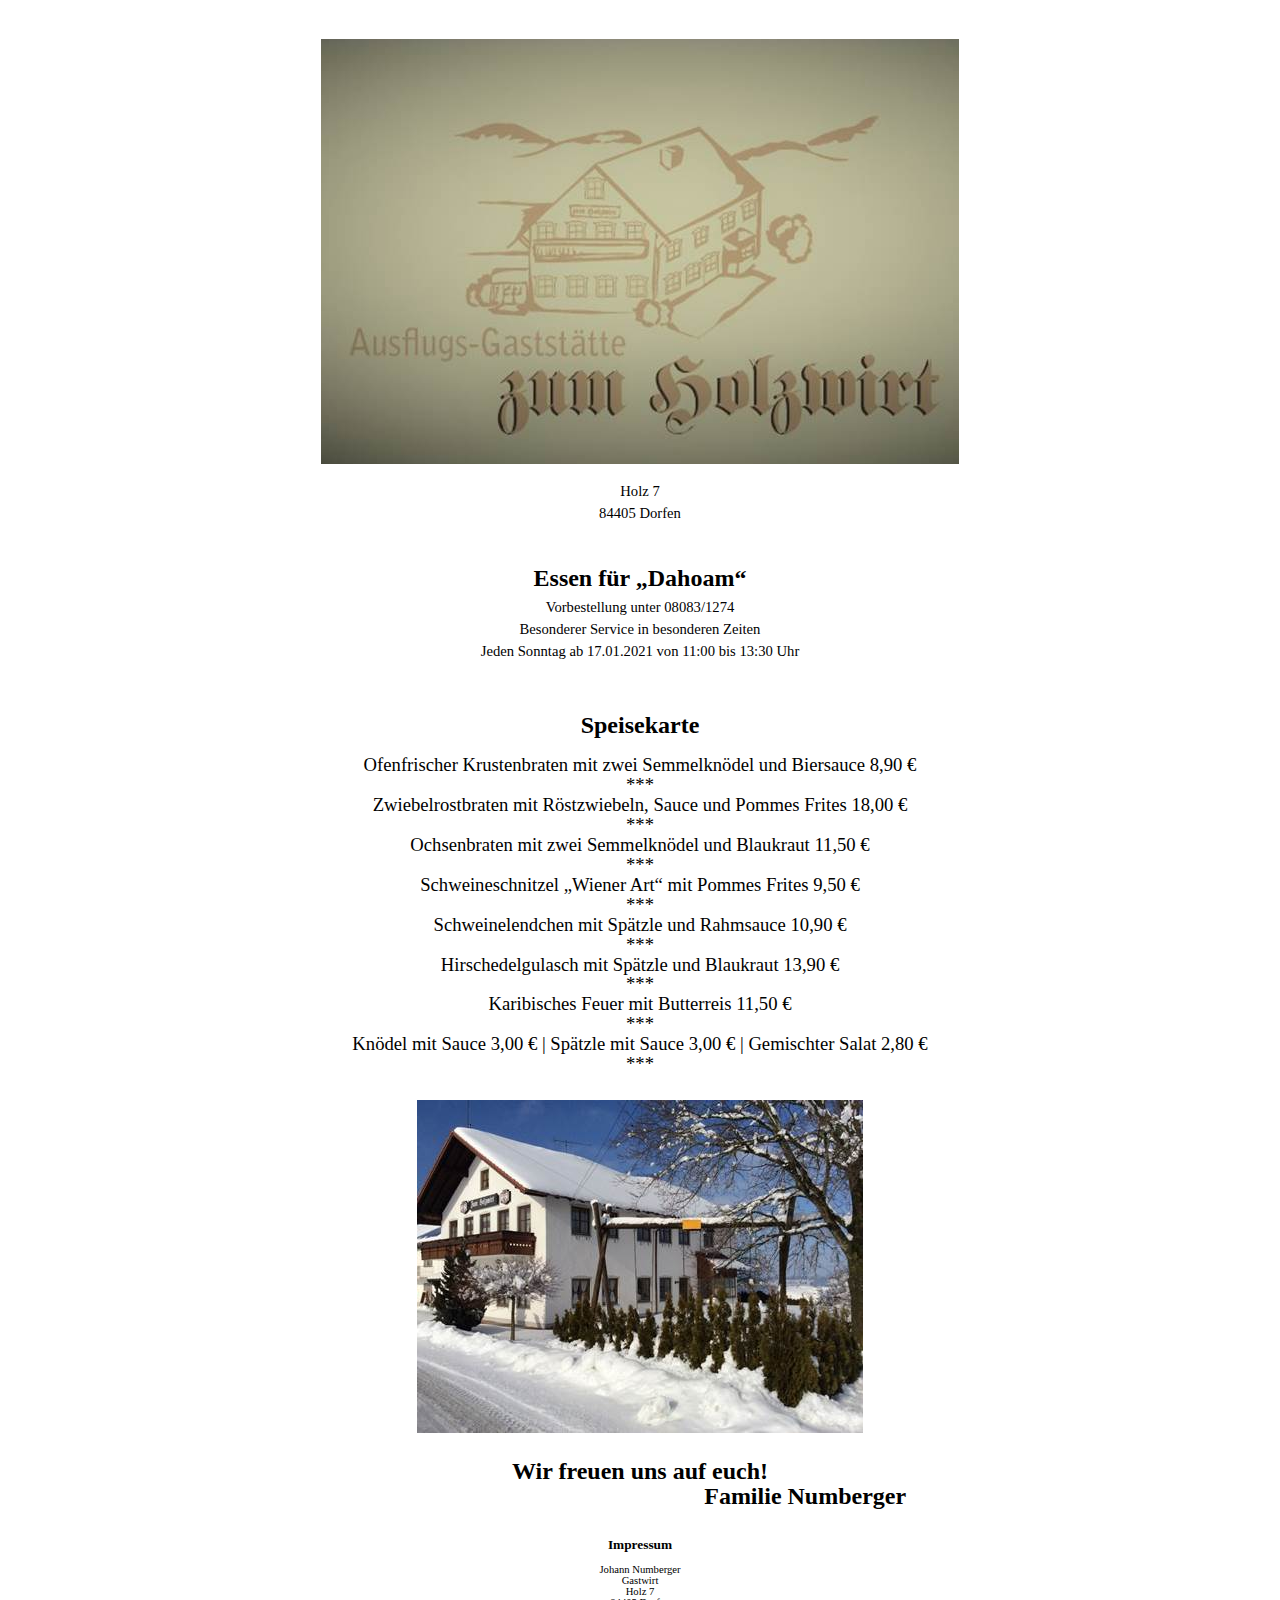
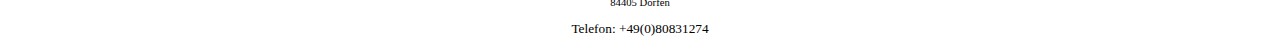
<file: index.htm>
﻿<html>

<head>
<meta http-equiv=Content-Type content="text/html; charset=windows-1252">
<meta name=Generator content="Microsoft Word 14 (filtered)">
<style>
<!--
 /* Font Definitions */
 @font-face
	{font-family:"Arial Unicode MS";
	panose-1:2 11 6 4 2 2 2 2 2 4;}
@font-face
	{font-family:Calibri;
	panose-1:2 15 5 2 2 2 4 3 2 4;}
@font-face
	{font-family:Tahoma;
	panose-1:2 11 6 4 3 5 4 4 2 4;}
@font-face
	{font-family:"Bradley Hand ITC";
	panose-1:3 7 4 2 5 3 2 3 2 3;}
@font-face
	{font-family:"Calibri Light";
	panose-1:2 15 3 2 2 2 4 3 2 4;}
@font-face
	{font-family:"\@Arial Unicode MS";
	panose-1:2 11 6 4 2 2 2 2 2 4;}
 /* Style Definitions */
 p.MsoNormal, li.MsoNormal, div.MsoNormal
	{margin-top:0cm;
	margin-right:0cm;
	margin-bottom:8.0pt;
	margin-left:0cm;
	line-height:107%;
	font-size:11.0pt;
	font-family:"Calibri","sans-serif";}
p.MsoHeader, li.MsoHeader, div.MsoHeader
	{mso-style-link:"Kopfzeile Zchn";
	margin:0cm;
	margin-bottom:.0001pt;
	font-size:11.0pt;
	font-family:"Calibri","sans-serif";}
p.MsoFooter, li.MsoFooter, div.MsoFooter
	{mso-style-link:"Fußzeile Zchn";
	margin:0cm;
	margin-bottom:.0001pt;
	font-size:11.0pt;
	font-family:"Calibri","sans-serif";}
p.MsoAcetate, li.MsoAcetate, div.MsoAcetate
	{mso-style-link:"Sprechblasentext Zchn";
	margin:0cm;
	margin-bottom:.0001pt;
	font-size:8.0pt;
	font-family:"Tahoma","sans-serif";}
p.MsoListParagraph, li.MsoListParagraph, div.MsoListParagraph
	{margin-top:0cm;
	margin-right:0cm;
	margin-bottom:8.0pt;
	margin-left:36.0pt;
	line-height:107%;
	font-size:11.0pt;
	font-family:"Calibri","sans-serif";}
p.MsoListParagraphCxSpFirst, li.MsoListParagraphCxSpFirst, div.MsoListParagraphCxSpFirst
	{margin-top:0cm;
	margin-right:0cm;
	margin-bottom:0cm;
	margin-left:36.0pt;
	margin-bottom:.0001pt;
	line-height:107%;
	font-size:11.0pt;
	font-family:"Calibri","sans-serif";}
p.MsoListParagraphCxSpMiddle, li.MsoListParagraphCxSpMiddle, div.MsoListParagraphCxSpMiddle
	{margin-top:0cm;
	margin-right:0cm;
	margin-bottom:0cm;
	margin-left:36.0pt;
	margin-bottom:.0001pt;
	line-height:107%;
	font-size:11.0pt;
	font-family:"Calibri","sans-serif";}
p.MsoListParagraphCxSpLast, li.MsoListParagraphCxSpLast, div.MsoListParagraphCxSpLast
	{margin-top:0cm;
	margin-right:0cm;
	margin-bottom:8.0pt;
	margin-left:36.0pt;
	line-height:107%;
	font-size:11.0pt;
	font-family:"Calibri","sans-serif";}
span.SprechblasentextZchn
	{mso-style-name:"Sprechblasentext Zchn";
	mso-style-link:Sprechblasentext;
	font-family:"Tahoma","sans-serif";}
span.KopfzeileZchn
	{mso-style-name:"Kopfzeile Zchn";
	mso-style-link:Kopfzeile;}
span.FuzeileZchn
	{mso-style-name:"Fußzeile Zchn";
	mso-style-link:Fußzeile;}
.MsoChpDefault
	{font-family:"Calibri","sans-serif";}
.MsoPapDefault
	{margin-bottom:8.0pt;
	line-height:107%;}
 /* Page Definitions */
 @page WordSection1
	{size:595.3pt 841.9pt;
	margin:14.2pt 14.2pt 42.55pt 14.2pt;}
div.WordSection1
	{page:WordSection1;}
 /* List Definitions */
 ol
	{margin-bottom:0cm;}
ul
	{margin-bottom:0cm;}
-->
</style>

</head>

<body lang=DE>

<div class=WordSection1>

<p class=MsoNormal align=center style='margin-bottom:0cm;margin-bottom:.0001pt;
text-align:center'><a name="_Hlk58310483"></a><span style='font-family:"Arial Unicode MS","sans-serif"'>&nbsp;</span></p>

<p class=MsoNormal style='margin-bottom:0cm;margin-bottom:.0001pt'>&nbsp;</p>

<p class=MsoNormal align=center style='margin-bottom:0cm;margin-bottom:.0001pt;
text-align:center'><img width=638 height=425 id="Grafik 1"
src="img/image001.jpg"></p>

<p class=MsoNormal align=center style='margin-bottom:0cm;margin-bottom:.0001pt;
text-align:center'><span style='font-family:"Arial Unicode MS","sans-serif"'>&nbsp;</span></p>

<p class=MsoNormal align=center style='margin-bottom:0cm;margin-bottom:.0001pt;
text-align:center;line-height:150%'><span style='font-family:"Arial Unicode MS","sans-serif"'>Holz
7</span></p>

<p class=MsoNormal align=center style='margin-bottom:0cm;margin-bottom:.0001pt;
text-align:center;line-height:150%'><span style='font-family:"Arial Unicode MS","sans-serif"'>84405
Dorfen</span></p>

<p class=MsoNormal align=center style='margin-bottom:0cm;margin-bottom:.0001pt;
text-align:center;line-height:150%'><span style='font-size:18.0pt;line-height:
150%;font-family:"Arial Unicode MS","sans-serif"'>&nbsp;</span></p>

<p class=MsoNormal align=center style='margin-bottom:0cm;margin-bottom:.0001pt;
text-align:center;line-height:150%'><b><span style='font-size:18.0pt;
line-height:150%;font-family:"Arial Unicode MS","sans-serif"'>Essen für
„Dahoam“</span></b></p>

<p class=MsoNormal align=center style='margin-bottom:0cm;margin-bottom:.0001pt;
text-align:center;line-height:150%'><span style='font-family:"Arial Unicode MS","sans-serif"'>Vorbestellung
unter 08083/1274</br>
Besonderer Service in besonderen Zeiten</br>
Jeden Sonntag ab 17.01.2021 von 11:00 bis 13:30 Uhr</br>

</p>

<p class=MsoNormal style='margin-bottom:0cm;margin-bottom:.0001pt'><b><span
style='font-size:18.0pt;line-height:107%;font-family:"Arial Unicode MS","sans-serif"'>&nbsp;</span></b></p>


<p class=MsoNormal style='margin-bottom:0cm;margin-bottom:.0001pt'><b><span
style='font-size:18.0pt;line-height:107%;font-family:"Arial Unicode MS","sans-serif"'>&nbsp;</span></b></p>

<p class=MsoNormal align=center style='margin-bottom:0cm;margin-bottom:.0001pt;
text-align:center'><b><span style='font-size:18.0pt;line-height:107%;
font-family:"Arial Unicode MS","sans-serif"'>Speisekarte</span></b></p>

<p class=MsoNormal align=center style='margin-bottom:0cm;margin-bottom:.0001pt;
text-align:center'><b>&nbsp;</b></p>

<p class=MsoNormal align=center style='margin-bottom:0cm;margin-bottom:.0001pt;
text-align:center'><a name="_Hlk57446189"><span style='font-size:14.0pt;
line-height:107%;font-family:"Bradley Hand ITC"'>
Ofenfrischer Krustenbraten mit zwei Semmelknödel und Biersauce 8,90 €</br>
***</br>
Zwiebelrostbraten mit Röstzwiebeln, Sauce und Pommes Frites 18,00 €</br>
***</br>
Ochsenbraten mit zwei Semmelknödel und Blaukraut 11,50 €</br>
***</br>
Schweineschnitzel „Wiener Art“ mit Pommes Frites 9,50 €</br>
***</br>
Schweinelendchen mit Spätzle und Rahmsauce 10,90 €</br>
***</br>
Hirschedelgulasch mit Spätzle und Blaukraut 13,90 €</br>
***</br>
Karibisches Feuer mit Butterreis 11,50 €</br>
***</br>
Knödel mit Sauce 3,00 € | Spätzle mit Sauce 3,00 € | Gemischter Salat 2,80 €</br>
***</br>
</p>





                           






<p class=MsoNormal align=center style='margin-bottom:0cm;margin-bottom:.0001pt;
text-align:center'><span style='font-size:18.0pt;line-height:107%;font-family:
"Bradley Hand ITC"'>&nbsp;</span></p>

<p class=MsoNormal align=center style='margin-bottom:0cm;margin-bottom:.0001pt;
text-align:center'><img width=446 height=333 id="Grafik 2"
src="img/image002.jpg"></p>

<p class=MsoNormal align=center style='margin-bottom:0cm;margin-bottom:.0001pt;
text-align:center'><b><span style='font-size:18.0pt;line-height:107%;
font-family:"Bradley Hand ITC"'>&nbsp;</span></b></p>

<p class=MsoNormal align=center style='margin-bottom:0cm;margin-bottom:.0001pt;
text-align:center'><b><span style='font-size:18.0pt;line-height:107%;
font-family:"Arial Unicode MS","sans-serif"'>Wir freuen uns auf euch!</span></b></p>

<p class=MsoNormal align=center style='margin-top:0cm;margin-right:0cm;
margin-bottom:0cm;margin-left:212.4pt;margin-bottom:.0001pt;text-align:center;
text-indent:35.4pt'><b><span style='font-size:18.0pt;line-height:107%;
font-family:"Arial Unicode MS","sans-serif"'>Familie Numberger<br/span></b></p>

<p class=MsoNormal align=center style='margin-bottom:0cm;margin-bottom:.0001pt;
text-align:center'><b>&nbsp;</b></p>


<h2 align=center style='font-size:10.0pt' >Impressum</h2>
<p align=center style='font-size:8.0pt'>Johann Numberger<br />
Gastwirt<br />Holz 7<br />84405 Dorfen</p>
<p align=center style='font-size:10.0pt' >Telefon: +49(0)80831274<br />
</p>


</div>

</body>

</html>
</file>
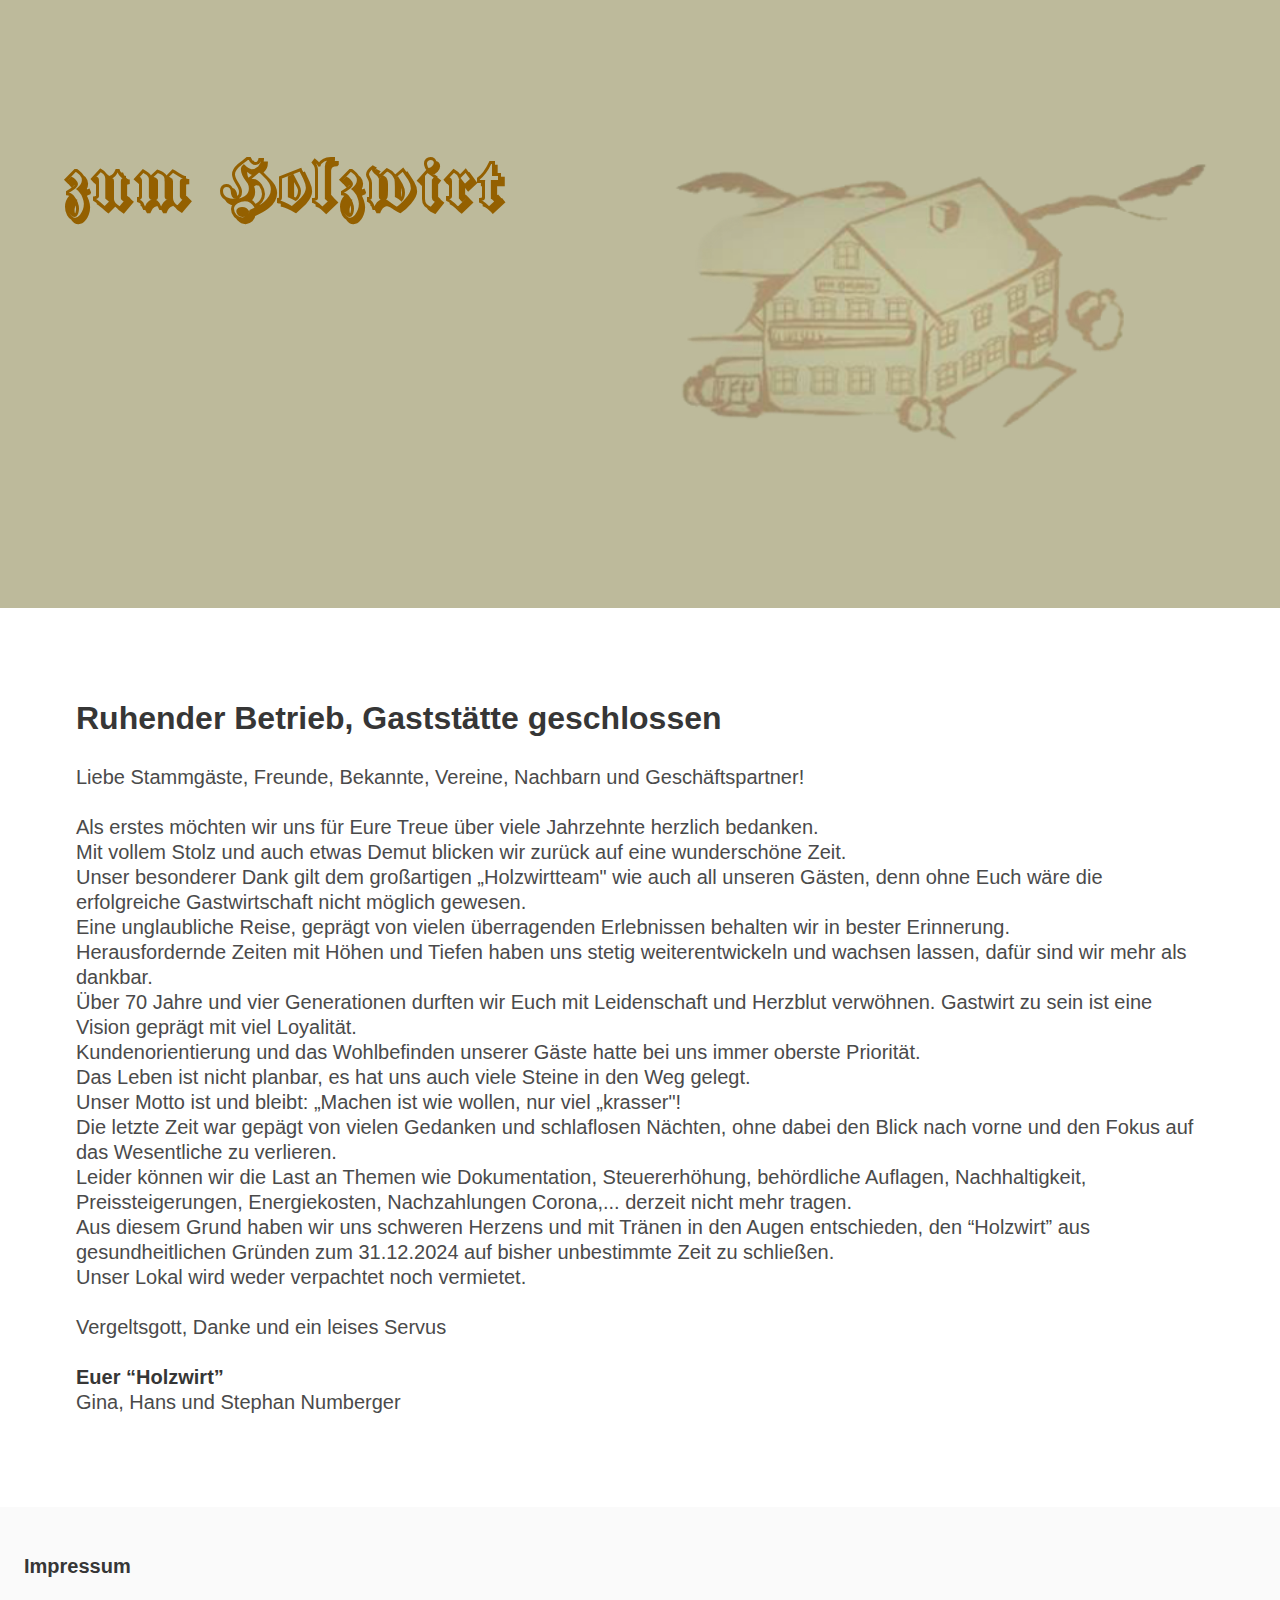
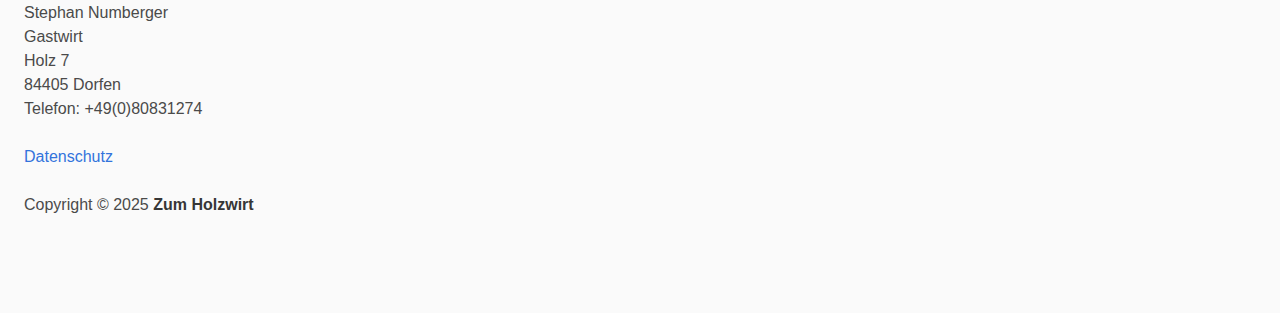
<file: index.html>
<!DOCTYPE html>
<html>
  <head>
    <meta charset="utf-8" />
    <meta content="width=device-width, initial-scale=1" name="viewport" />
    <title>zum Holzwirt</title>
    <link href="css/bulma.min.css" rel="stylesheet" />
    <link href="css/lightgallery.min.css" rel="stylesheet" />
    <link href="css/application.css" rel="stylesheet" />
    <script src="js/lightgallery.min.js"></script>
  </head>
  <body>
    <div id="wrapper">
      <section class="hero is-medium" id="title">
        <div class="hero-body">
          <div class="container">
            <div class="columns">
              <div class="column">
                <h1 class="title">
                  zum Holzwirt
                </h1>
              </div>
              <div class="column">
                <figure class="image">
                  <img src="img/logo.png" />
                </figure>
              </div>
            </div>
          </div>
        </div>
      </section>
      <section>
        <div class="container p-3">
          <h3 class="title">
            Ruhender Betrieb, Gaststätte geschlossen
          </h3>
          <h5 class="subtitle">
            <br />
            <p>
              Liebe Stammgäste, Freunde, Bekannte, Vereine, Nachbarn und Geschäftspartner!
            </p>
            <br />
            <p>
              Als erstes möchten wir uns für Eure Treue über viele Jahrzehnte herzlich bedanken.
            </p>
            <p>
              Mit vollem Stolz und auch etwas Demut blicken wir zurück auf eine wunderschöne Zeit.
            </p>
            <p>
              Unser besonderer Dank gilt dem großartigen „Holzwirtteam" wie auch all unseren Gästen, denn ohne Euch wäre die erfolgreiche Gastwirtschaft nicht möglich gewesen. 
            </p>
            <p>
              Eine unglaubliche Reise, geprägt von vielen überragenden Erlebnissen behalten wir in bester Erinnerung.
            </p>
            <p>
              Herausfordernde Zeiten mit Höhen und Tiefen haben uns stetig weiterentwickeln und wachsen lassen, dafür sind wir mehr als dankbar.
            </p>
            <p>
              Über 70 Jahre und vier Generationen durften wir Euch mit Leidenschaft und Herzblut verwöhnen. Gastwirt zu sein ist eine Vision geprägt mit viel Loyalität.
            </p>
            <p>
              Kundenorientierung und das Wohlbefinden unserer Gäste hatte bei uns immer oberste Priorität.
            </p>
            <p>
              Das Leben ist nicht planbar, es hat uns auch viele Steine in den Weg gelegt.
            </p>
            <p>
              Unser Motto ist und bleibt: „Machen ist wie wollen, nur viel „krasser"! 
            </p>
            <p>
              Die letzte Zeit war gepägt von vielen Gedanken und schlaflosen Nächten, ohne dabei den Blick nach vorne und den Fokus auf das Wesentliche zu verlieren.
            </p>
            <p>
              Leider können wir die Last an Themen wie Dokumentation, Steuererhöhung, behördliche Auflagen, Nachhaltigkeit, Preissteigerungen, Energiekosten, Nachzahlungen Corona,... derzeit nicht mehr tragen.
            </p>
            <p>
              Aus diesem Grund haben wir uns schweren Herzens und mit Tränen in den Augen entschieden, den <q>Holzwirt</q> aus gesundheitlichen Gründen zum 31.12.2024 auf bisher unbestimmte Zeit zu schließen.
            </p>
            <p>
              Unser Lokal wird weder verpachtet noch vermietet.
            </p>
            <br />
            <p>
              Vergeltsgott, Danke und ein leises Servus
            </p>
            <br /><strong>Euer <q>Holzwirt</q></strong>
            <p>
              Gina, Hans und Stephan Numberger
            </p>
          </h5>
        </div>
      </section>
      <footer class="footer">
        <h5 class="title is-5">
          Impressum
        </h5>
        <div class="columns">
          <div class="column is-one-quarter">
            <p>
              Stephan Numberger
            </p>
            <p>
              Gastwirt
            </p>
            <p>
              Holz 7
            </p>
            <p>
              84405 Dorfen
            </p>
            <p>
              Telefon: +49(0)80831274
            </p>
          </div>
        </div>
        <div class="block">
          <p>
            <a href="privacy.html">Datenschutz</a>
          </p>
        </div>
        <div class="block">
          <p>
            Copyright &copy; 2025 <strong>Zum Holzwirt</strong>
          </p>
        </div>
      </footer>
    </div>
  </body>
</html>
</file>
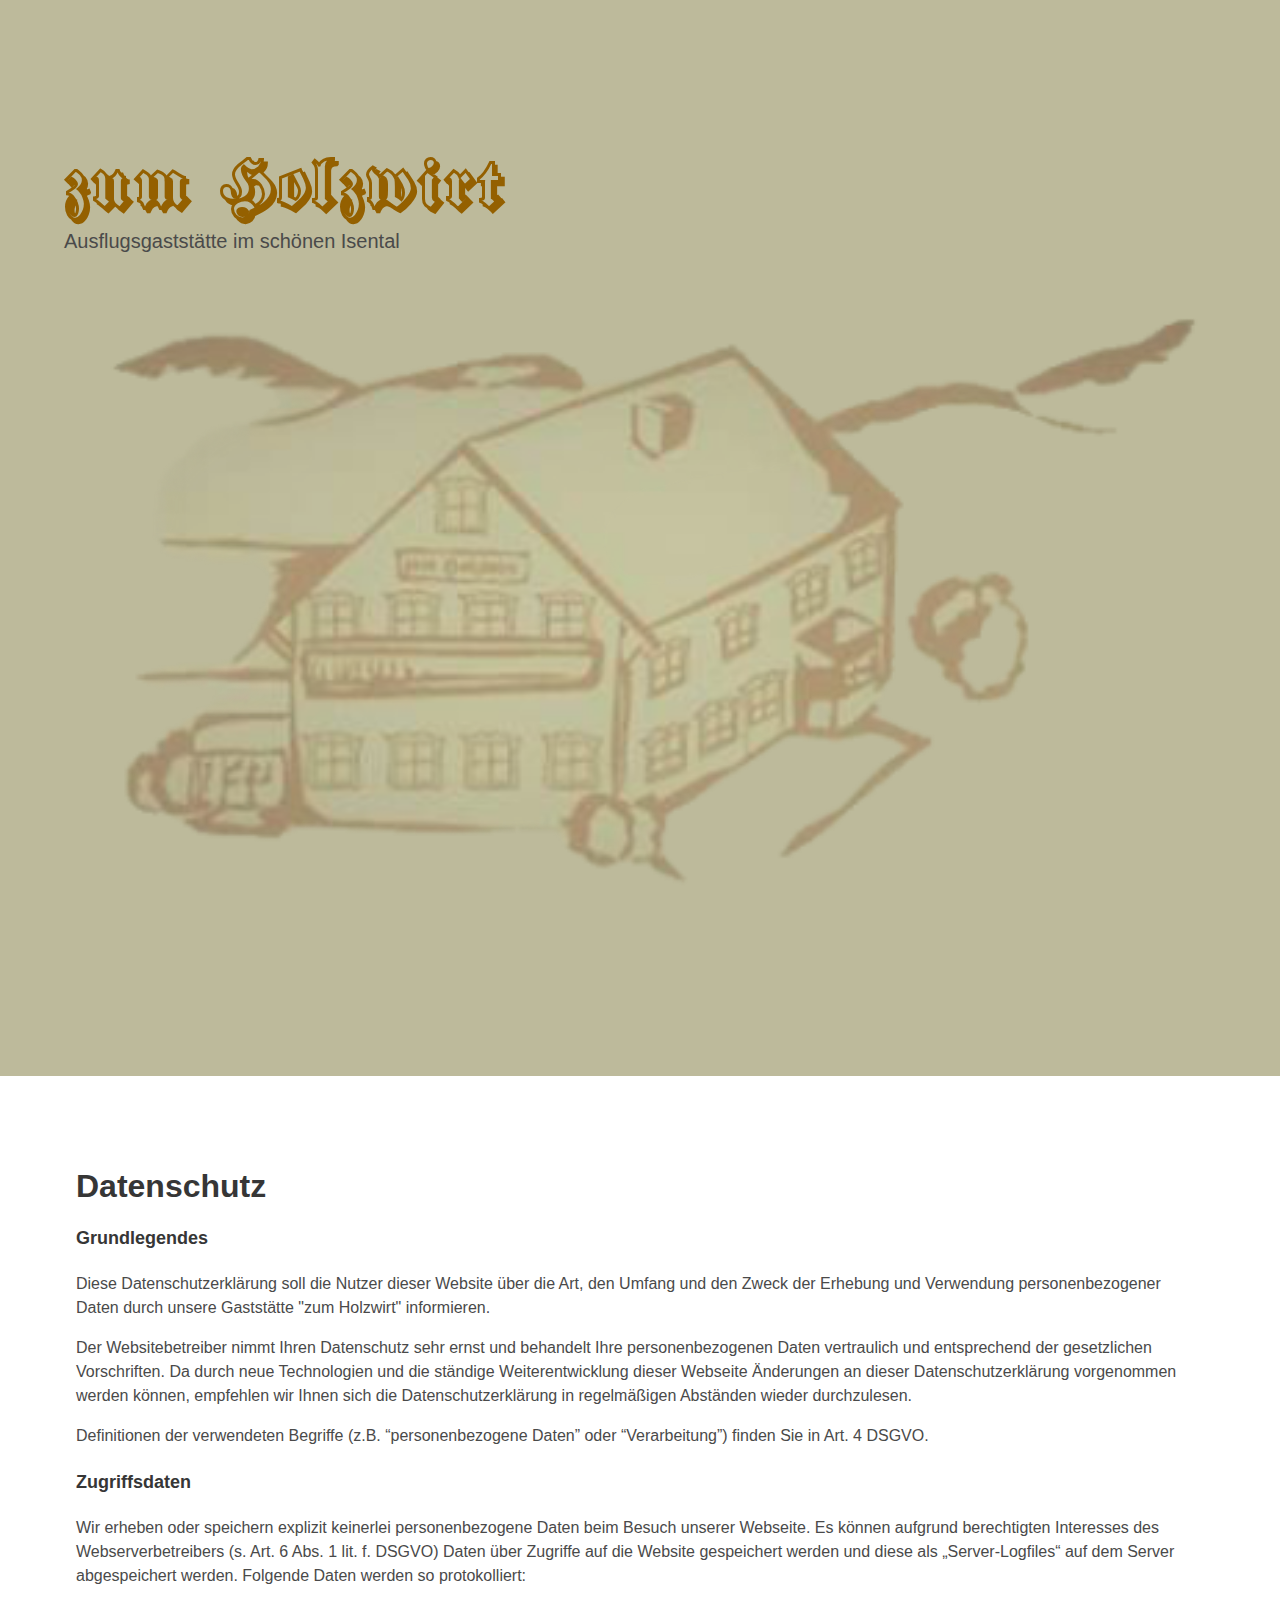
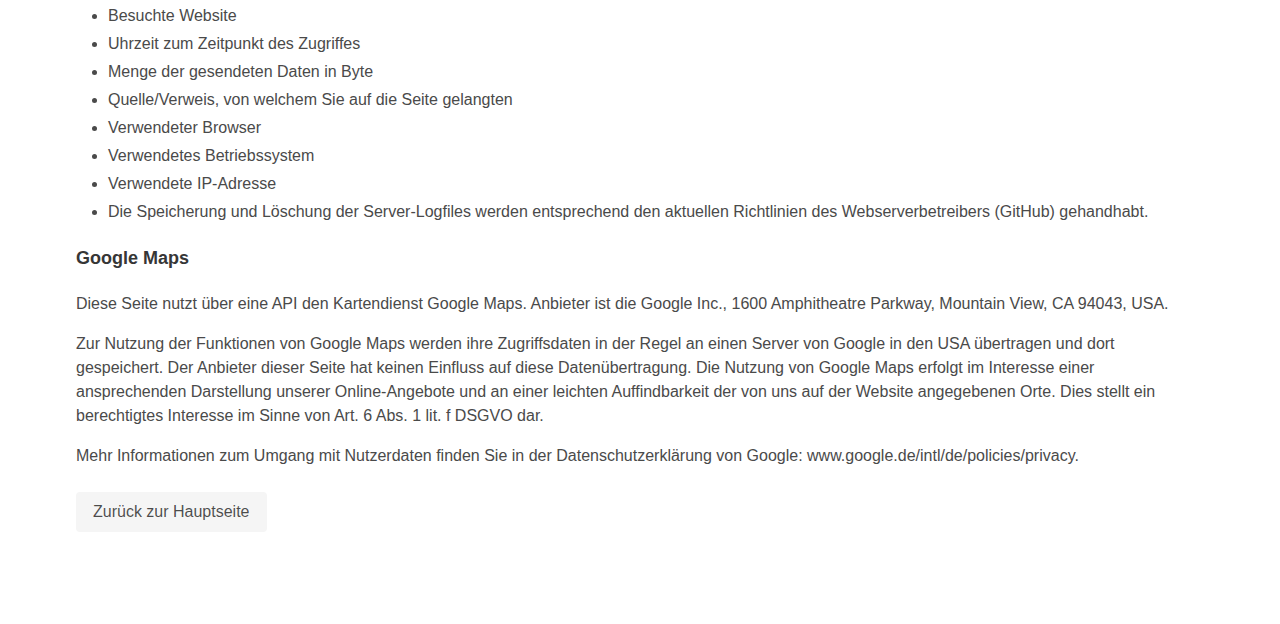
<file: privacy.html>
<!DOCTYPE html>
<html>
  <head>
    <meta charset="utf-8" />
    <meta content="width=device-width, initial-scale=1" name="viewport" />
    <title>zum Holzwirt</title>
    <link href="css/bulma.min.css" rel="stylesheet" />
    <link href="css/application.css" rel="stylesheet" />
  </head>
  <body>
    <div id="wrapper">
      <section class="hero is-medium" id="title">
        <div class="hero-body">
          <div class="container">
            <div class="columns">
              <div class="column">
                <h1 class="title">
                  zum Holzwirt
                </h1>
                <h2 class="subtitle">
                  Ausflugsgaststätte im schönen Isental
                </h2>
                <figure class="image">
                  <img src="img/logo.png" />
                </figure>
              </div>
            </div>
          </div>
        </div>
      </section>
      <section>
        <div class="container p-3">
          <h3 class="title">
            Datenschutz
          </h3>
          <div class="block content">
            <h5 class="subtitle">
              Grundlegendes
            </h5>
            <p>
              Diese Datenschutzerklärung soll die Nutzer dieser Website über die Art, den Umfang und den Zweck der Erhebung und Verwendung personenbezogener Daten durch unsere Gaststätte "zum Holzwirt" informieren.
            </p>
            <p>
              Der Websitebetreiber nimmt Ihren Datenschutz sehr ernst und behandelt Ihre personenbezogenen Daten vertraulich und entsprechend der gesetzlichen Vorschriften. Da durch neue Technologien und die ständige Weiterentwicklung dieser Webseite Änderungen an dieser Datenschutzerklärung vorgenommen werden können, empfehlen wir Ihnen sich die Datenschutzerklärung in regelmäßigen Abständen wieder durchzulesen.
            </p>
            <p>
              Definitionen der verwendeten Begriffe (z.B. “personenbezogene Daten” oder “Verarbeitung”) finden Sie in Art. 4 DSGVO.
            </p>
          </div>
          <div class="block content">
            <h5 class="subtitle">
              Zugriffsdaten
            </h5>
            <p>
              Wir erheben oder speichern explizit keinerlei personenbezogene Daten beim Besuch unserer Webseite. Es können aufgrund berechtigten Interesses des Webserverbetreibers (s. Art. 6 Abs. 1 lit. f. DSGVO) Daten über Zugriffe auf die Website gespeichert werden und diese als „Server-Logfiles“ auf dem Server abgespeichert werden. Folgende Daten werden so protokolliert:
            </p>
            <ul>
              <li>
                Besuchte Website
              </li>
              <li>
                Uhrzeit zum Zeitpunkt des Zugriffes
              </li>
              <li>
                Menge der gesendeten Daten in Byte
              </li>
              <li>
                Quelle/Verweis, von welchem Sie auf die Seite gelangten
              </li>
              <li>
                Verwendeter Browser
              </li>
              <li>
                Verwendetes Betriebssystem
              </li>
              <li>
                Verwendete IP-Adresse
              </li>
              <li>
                Die Speicherung und Löschung der Server-Logfiles werden entsprechend den aktuellen Richtlinien des Webserverbetreibers (GitHub) gehandhabt.
              </li>
            </ul>
          </div>
          <div class="block content">
            <h5 class="subtitle">
              Google Maps
            </h5>
            <p>
              Diese Seite nutzt über eine API den Kartendienst Google Maps. Anbieter ist die Google Inc., 1600 Amphitheatre Parkway, Mountain View, CA 94043, USA.
            </p>
            <p>
              Zur Nutzung der Funktionen von Google Maps werden ihre Zugriffsdaten in der Regel an einen Server von Google in den USA übertragen und dort gespeichert. Der Anbieter dieser Seite hat keinen Einfluss auf diese Datenübertragung. Die Nutzung von Google Maps erfolgt im Interesse einer ansprechenden Darstellung unserer Online-Angebote und an einer leichten Auffindbarkeit der von uns auf der Website angegebenen Orte. Dies stellt ein berechtigtes Interesse im Sinne von Art. 6 Abs. 1 lit. f DSGVO dar.
            </p>
            <p>
              Mehr Informationen zum Umgang mit Nutzerdaten finden Sie in der Datenschutzerklärung von Google: www.google.de/intl/de/policies/privacy.
            </p>
          </div>
          <a class="button is-light" href="index.html">Zurück zur Hauptseite</a>
        </div>
      </section>
    </div>
  </body>
</html>
</file>
<file: css/application.css>
/*
 * Scheme 1: #5B4F3A #AEAA8A #716F5A #635A3D #47422F
 * Scheme 2: #A3A183 #6D6E59 #625A3D #45402C #5B523E
 * Scheme 3: #AAA688 #676653 #5B523E #48402E #615A3C
 * Scheme 4: #625B3C #AFAC8D #656451 #5C533D #433C29
 *
 */

body {
  display: flex;
  min-height: 100vh;
  flex-direction: column;
}

section {
  margin-bottom: 5em;
}

@font-face { 
  font-family: 'altbayrisch';
  src: url('../fonts/fraktur_shadowed.ttf');
}

#wrapper {
  flex: 1;
}

#title {
  background-color: #BDBA9B;
}

#title h1 {
  font-family: 'altbayrisch';
  font-size: 4.5rem;
  color: #946000;
}

.menuitem .columns {
  display: flex;
  margin-bottom: 0.2rem;
}

.menuitem .name {
  flex: none;
  padding-bottom: 0;
  max-width: calc(100vw - 120px);
}

/* Jedes menuitem nur eine Zeile 
.menuitem .name h3 {
  text-overflow: ellipsis;
  overflow: hidden;
  white-space: nowrap;
  padding-bottom: 2px;
}
*/
.menuitem .dashes {
  margin-bottom: 0.1rem;
  border-bottom: 1px dashed #636166;
  align-self: flex-end;
}

.menuitem .price {
  flex:none;
  margin-bottom: 0.1rem;
  padding-bottom: 0;
  align-self: flex-end;
}

.menuitem h3 {
  font-size: 1.5rem;
  font-weight: 600;
  line-height: 1.125;
}

#galerie figure {
  background: #FFF;
  display: inline-block;
  height: 14em;
  margin: 0 0 1em 2em;
  overflow: hidden;
  padding: 0;
  height: : 14em;
  transition: all 0.25s ease-in;
}

#gallery img {
  margin: 10px;
}
</file>
<file: css/lightgallery.min.css>
@font-face{font-family:lg;src:url(../fonts/lg.ttf?22t19m) format("truetype"),url(../fonts/lg.woff?22t19m) format("woff"),url(../fonts/lg.svg?22t19m#lg) format("svg");font-weight:400;font-style:normal;font-display:block}.lg-icon{font-family:lg!important;speak:never;font-style:normal;font-weight:400;font-variant:normal;text-transform:none;line-height:1;-webkit-font-smoothing:antialiased;-moz-osx-font-smoothing:grayscale}.lg-actions .lg-next,.lg-actions .lg-prev{border-radius:2px;color:#999;cursor:pointer;display:block;font-size:22px;margin-top:-10px;padding:8px 10px 9px;position:absolute;top:50%;z-index:1080;outline:0;border:none;background-color:transparent}.lg-actions .lg-next.disabled,.lg-actions .lg-prev.disabled{pointer-events:none;opacity:.5}.lg-actions .lg-next:hover,.lg-actions .lg-prev:hover{color:#FFF}.lg-actions .lg-next{right:20px}.lg-actions .lg-next:before{content:"\e095"}.lg-actions .lg-prev{left:20px}.lg-actions .lg-prev:after{content:"\e094"}@-webkit-keyframes lg-right-end{0%,100%{left:0}50%{left:-30px}}@-moz-keyframes lg-right-end{0%,100%{left:0}50%{left:-30px}}@-ms-keyframes lg-right-end{0%,100%{left:0}50%{left:-30px}}@keyframes lg-right-end{0%,100%{left:0}50%{left:-30px}}@-webkit-keyframes lg-left-end{0%,100%{left:0}50%{left:30px}}@-moz-keyframes lg-left-end{0%,100%{left:0}50%{left:30px}}@-ms-keyframes lg-left-end{0%,100%{left:0}50%{left:30px}}@keyframes lg-left-end{0%,100%{left:0}50%{left:30px}}.lg-outer.lg-right-end .lg-object{-webkit-animation:lg-right-end .3s;-o-animation:lg-right-end .3s;animation:lg-right-end .3s;position:relative}.lg-outer.lg-left-end .lg-object{-webkit-animation:lg-left-end .3s;-o-animation:lg-left-end .3s;animation:lg-left-end .3s;position:relative}.lg-toolbar{z-index:1082;left:0;position:absolute;top:0;width:100%;background-color:rgba(0,0,0,.45)}.lg-toolbar .lg-icon{color:#999;cursor:pointer;float:right;font-size:24px;height:47px;line-height:27px;padding:10px 0;text-align:center;width:50px;text-decoration:none!important;outline:0;background:0 0;border:none;box-shadow:none;-webkit-transition:color .2s linear;-o-transition:color .2s linear;transition:color .2s linear}.lg-toolbar .lg-icon:hover{color:#FFF}.lg-toolbar .lg-close:after{content:"\e070"}.lg-toolbar .lg-download:after{content:"\e0f2"}.lg-sub-html{background-color:rgba(0,0,0,.45);bottom:0;color:#EEE;font-size:16px;left:0;padding:10px 40px;position:fixed;right:0;text-align:center;z-index:1080}.lg-sub-html h4{margin:0;font-size:13px;font-weight:700}.lg-sub-html p{font-size:12px;margin:5px 0 0}#lg-counter{color:#999;display:inline-block;font-size:16px;padding-left:20px;padding-top:12px;vertical-align:middle}.lg-next,.lg-prev,.lg-toolbar{opacity:1;-webkit-transition:-webkit-transform .35s cubic-bezier(0,0,.25,1) 0s,opacity .35s cubic-bezier(0,0,.25,1) 0s,color .2s linear;-moz-transition:-moz-transform .35s cubic-bezier(0,0,.25,1) 0s,opacity .35s cubic-bezier(0,0,.25,1) 0s,color .2s linear;-o-transition:-o-transform .35s cubic-bezier(0,0,.25,1) 0s,opacity .35s cubic-bezier(0,0,.25,1) 0s,color .2s linear;transition:transform .35s cubic-bezier(0,0,.25,1) 0s,opacity .35s cubic-bezier(0,0,.25,1) 0s,color .2s linear}.lg-hide-items .lg-prev{opacity:0;-webkit-transform:translate3d(-10px,0,0);transform:translate3d(-10px,0,0)}.lg-hide-items .lg-next{opacity:0;-webkit-transform:translate3d(10px,0,0);transform:translate3d(10px,0,0)}.lg-hide-items .lg-toolbar{opacity:0;-webkit-transform:translate3d(0,-10px,0);transform:translate3d(0,-10px,0)}body:not(.lg-from-hash) .lg-outer.lg-start-zoom .lg-object{-webkit-transform:scale3d(.5,.5,.5);transform:scale3d(.5,.5,.5);opacity:0;-webkit-transition:-webkit-transform 250ms cubic-bezier(0,0,.25,1) 0s,opacity 250ms cubic-bezier(0,0,.25,1)!important;-moz-transition:-moz-transform 250ms cubic-bezier(0,0,.25,1) 0s,opacity 250ms cubic-bezier(0,0,.25,1)!important;-o-transition:-o-transform 250ms cubic-bezier(0,0,.25,1) 0s,opacity 250ms cubic-bezier(0,0,.25,1)!important;transition:transform 250ms cubic-bezier(0,0,.25,1) 0s,opacity 250ms cubic-bezier(0,0,.25,1)!important;-webkit-transform-origin:50% 50%;-moz-transform-origin:50% 50%;-ms-transform-origin:50% 50%;transform-origin:50% 50%}body:not(.lg-from-hash) .lg-outer.lg-start-zoom .lg-item.lg-complete .lg-object{-webkit-transform:scale3d(1,1,1);transform:scale3d(1,1,1);opacity:1}.lg-outer .lg-thumb-outer{background-color:#0D0A0A;bottom:0;position:absolute;width:100%;z-index:1080;max-height:350px;-webkit-transform:translate3d(0,100%,0);transform:translate3d(0,100%,0);-webkit-transition:-webkit-transform .25s cubic-bezier(0,0,.25,1) 0s;-moz-transition:-moz-transform .25s cubic-bezier(0,0,.25,1) 0s;-o-transition:-o-transform .25s cubic-bezier(0,0,.25,1) 0s;transition:transform .25s cubic-bezier(0,0,.25,1) 0s}.lg-outer .lg-thumb-outer.lg-grab .lg-thumb-item{cursor:-webkit-grab;cursor:-moz-grab;cursor:-o-grab;cursor:-ms-grab;cursor:grab}.lg-outer .lg-thumb-outer.lg-grabbing .lg-thumb-item{cursor:move;cursor:-webkit-grabbing;cursor:-moz-grabbing;cursor:-o-grabbing;cursor:-ms-grabbing;cursor:grabbing}.lg-outer .lg-thumb-outer.lg-dragging .lg-thumb{-webkit-transition-duration:0s!important;transition-duration:0s!important}.lg-outer.lg-thumb-open .lg-thumb-outer{-webkit-transform:translate3d(0,0,0);transform:translate3d(0,0,0)}.lg-outer .lg-thumb{padding:10px 0;height:100%;margin-bottom:-5px}.lg-outer .lg-thumb-item{cursor:pointer;float:left;overflow:hidden;height:100%;border:2px solid #FFF;border-radius:4px;margin-bottom:5px}@media (min-width:1025px){.lg-outer .lg-thumb-item{-webkit-transition:border-color .25s ease;-o-transition:border-color .25s ease;transition:border-color .25s ease}}.lg-outer .lg-thumb-item.active,.lg-outer .lg-thumb-item:hover{border-color:#a90707}.lg-outer .lg-thumb-item img{width:100%;height:100%;object-fit:cover}.lg-outer.lg-has-thumb .lg-item{padding-bottom:120px}.lg-outer.lg-can-toggle .lg-item{padding-bottom:0}.lg-outer.lg-pull-caption-up .lg-sub-html{-webkit-transition:bottom .25s ease;-o-transition:bottom .25s ease;transition:bottom .25s ease}.lg-outer.lg-pull-caption-up.lg-thumb-open .lg-sub-html{bottom:100px}.lg-outer .lg-toggle-thumb{background-color:#0D0A0A;border-radius:2px 2px 0 0;color:#999;cursor:pointer;font-size:24px;height:39px;line-height:27px;padding:5px 0;position:absolute;right:20px;text-align:center;top:-39px;width:50px;outline:0;border:none}.lg-outer .lg-toggle-thumb:after{content:"\e1ff"}.lg-outer .lg-toggle-thumb:hover{color:#FFF}.lg-outer .lg-video-cont{display:inline-block;vertical-align:middle;max-width:1140px;max-height:100%;width:100%;padding:0 5px}.lg-outer .lg-video{width:100%;height:0;padding-bottom:56.25%;overflow:hidden;position:relative}.lg-outer .lg-video .lg-object{display:inline-block;position:absolute;top:0;left:0;width:100%!important;height:100%!important}.lg-outer .lg-video .lg-video-play{width:84px;height:59px;position:absolute;left:50%;top:50%;margin-left:-42px;margin-top:-30px;z-index:1080;cursor:pointer}.lg-outer .lg-has-vimeo .lg-video-play{background:url(../img/vimeo-play.png) no-repeat}.lg-outer .lg-has-vimeo:hover .lg-video-play{background:url(../img/vimeo-play.png) 0 -58px no-repeat}.lg-outer .lg-has-html5 .lg-video-play{background:url(../img/video-play.png) no-repeat;height:64px;margin-left:-32px;margin-top:-32px;width:64px;opacity:.8}.lg-outer .lg-has-html5:hover .lg-video-play{opacity:1}.lg-outer .lg-has-youtube .lg-video-play{background:url(../img/youtube-play.png) no-repeat}.lg-outer .lg-has-youtube:hover .lg-video-play{background:url(../img/youtube-play.png) 0 -60px no-repeat}.lg-outer .lg-video-object{width:100%!important;height:100%!important;position:absolute;top:0;left:0}.lg-outer .lg-has-video .lg-video-object{visibility:hidden}.lg-outer .lg-has-video.lg-video-playing .lg-object,.lg-outer .lg-has-video.lg-video-playing .lg-video-play{display:none}.lg-outer .lg-has-video.lg-video-playing .lg-video-object{visibility:visible}.lg-progress-bar{background-color:#333;height:5px;left:0;position:absolute;top:0;width:100%;z-index:1083;opacity:0;-webkit-transition:opacity 80ms ease 0s;-moz-transition:opacity 80ms ease 0s;-o-transition:opacity 80ms ease 0s;transition:opacity 80ms ease 0s}.lg-progress-bar .lg-progress{background-color:#a90707;height:5px;width:0}.lg-progress-bar.lg-start .lg-progress{width:100%}.lg-show-autoplay .lg-progress-bar{opacity:1}.lg-autoplay-button:after{content:"\e01d"}.lg-show-autoplay .lg-autoplay-button:after{content:"\e01a"}.lg-outer.lg-css3.lg-zoom-dragging .lg-item.lg-complete.lg-zoomable .lg-image,.lg-outer.lg-css3.lg-zoom-dragging .lg-item.lg-complete.lg-zoomable .lg-img-wrap{-webkit-transition-duration:0s;transition-duration:0s}.lg-outer.lg-use-transition-for-zoom .lg-item.lg-complete.lg-zoomable .lg-img-wrap{-webkit-transition:-webkit-transform .3s cubic-bezier(0,0,.25,1) 0s;-moz-transition:-moz-transform .3s cubic-bezier(0,0,.25,1) 0s;-o-transition:-o-transform .3s cubic-bezier(0,0,.25,1) 0s;transition:transform .3s cubic-bezier(0,0,.25,1) 0s}.lg-outer.lg-use-left-for-zoom .lg-item.lg-complete.lg-zoomable .lg-img-wrap{-webkit-transition:left .3s cubic-bezier(0,0,.25,1) 0s,top .3s cubic-bezier(0,0,.25,1) 0s;-moz-transition:left .3s cubic-bezier(0,0,.25,1) 0s,top .3s cubic-bezier(0,0,.25,1) 0s;-o-transition:left .3s cubic-bezier(0,0,.25,1) 0s,top .3s cubic-bezier(0,0,.25,1) 0s;transition:left .3s cubic-bezier(0,0,.25,1) 0s,top .3s cubic-bezier(0,0,.25,1) 0s}.lg-outer .lg-item.lg-complete.lg-zoomable .lg-img-wrap{-webkit-transform:translate3d(0,0,0);transform:translate3d(0,0,0);-webkit-backface-visibility:hidden;-moz-backface-visibility:hidden;backface-visibility:hidden}.lg-outer .lg-item.lg-complete.lg-zoomable .lg-image{-webkit-transform:scale3d(1,1,1);transform:scale3d(1,1,1);-webkit-transition:-webkit-transform .3s cubic-bezier(0,0,.25,1) 0s,opacity .15s!important;-moz-transition:-moz-transform .3s cubic-bezier(0,0,.25,1) 0s,opacity .15s!important;-o-transition:-o-transform .3s cubic-bezier(0,0,.25,1) 0s,opacity .15s!important;transition:transform .3s cubic-bezier(0,0,.25,1) 0s,opacity .15s!important;-webkit-transform-origin:0 0;-moz-transform-origin:0 0;-ms-transform-origin:0 0;transform-origin:0 0;-webkit-backface-visibility:hidden;-moz-backface-visibility:hidden;backface-visibility:hidden}#lg-zoom-in:after{content:"\e311"}#lg-actual-size{font-size:20px}#lg-actual-size:after{content:"\e033"}#lg-zoom-out{opacity:.5;pointer-events:none}#lg-zoom-out:after{content:"\e312"}.lg-zoomed #lg-zoom-out{opacity:1;pointer-events:auto}.lg-outer .lg-pager-outer{bottom:60px;left:0;position:absolute;right:0;text-align:center;z-index:1080;height:10px}.lg-outer .lg-pager-outer.lg-pager-hover .lg-pager-cont{overflow:visible}.lg-outer .lg-pager-cont{cursor:pointer;display:inline-block;overflow:hidden;position:relative;vertical-align:top;margin:0 5px}.lg-outer .lg-pager-cont:hover .lg-pager-thumb-cont{opacity:1;-webkit-transform:translate3d(0,0,0);transform:translate3d(0,0,0)}.lg-outer .lg-pager-cont.lg-pager-active .lg-pager{box-shadow:0 0 0 2px #fff inset}.lg-outer .lg-pager-thumb-cont{background-color:#fff;color:#FFF;bottom:100%;height:83px;left:0;margin-bottom:20px;margin-left:-60px;opacity:0;padding:5px;position:absolute;width:120px;border-radius:3px;-webkit-transition:opacity .15s ease 0s,-webkit-transform .15s ease 0s;-moz-transition:opacity .15s ease 0s,-moz-transform .15s ease 0s;-o-transition:opacity .15s ease 0s,-o-transform .15s ease 0s;transition:opacity .15s ease 0s,transform .15s ease 0s;-webkit-transform:translate3d(0,5px,0);transform:translate3d(0,5px,0)}.lg-outer .lg-pager-thumb-cont img{width:100%;height:100%}.lg-outer .lg-pager{background-color:rgba(255,255,255,.5);border-radius:50%;box-shadow:0 0 0 8px rgba(255,255,255,.7) inset;display:block;height:12px;-webkit-transition:box-shadow .3s ease 0s;-o-transition:box-shadow .3s ease 0s;transition:box-shadow .3s ease 0s;width:12px}.lg-outer .lg-pager:focus,.lg-outer .lg-pager:hover{box-shadow:0 0 0 8px #fff inset}.lg-outer .lg-caret{border-left:10px solid transparent;border-right:10px solid transparent;border-top:10px dashed;bottom:-10px;display:inline-block;height:0;left:50%;margin-left:-5px;position:absolute;vertical-align:middle;width:0}.lg-fullscreen:after{content:"\e20c"}.lg-fullscreen-on .lg-fullscreen:after{content:"\e20d"}.lg-outer #lg-dropdown-overlay{background-color:rgba(0,0,0,.25);bottom:0;cursor:default;left:0;position:fixed;right:0;top:0;z-index:1081;opacity:0;visibility:hidden;-webkit-transition:visibility 0s linear .18s,opacity .18s linear 0s;-o-transition:visibility 0s linear .18s,opacity .18s linear 0s;transition:visibility 0s linear .18s,opacity .18s linear 0s}.lg-outer.lg-dropdown-active #lg-dropdown-overlay,.lg-outer.lg-dropdown-active .lg-dropdown{-webkit-transition-delay:0s;transition-delay:0s;-moz-transform:translate3d(0,0,0);-o-transform:translate3d(0,0,0);-ms-transform:translate3d(0,0,0);-webkit-transform:translate3d(0,0,0);transform:translate3d(0,0,0);opacity:1;visibility:visible}.lg-outer.lg-dropdown-active #lg-share{color:#FFF}.lg-outer .lg-dropdown{background-color:#fff;border-radius:2px;font-size:14px;list-style-type:none;margin:0;padding:10px 0;position:absolute;right:0;text-align:left;top:50px;opacity:0;visibility:hidden;-moz-transform:translate3d(0,5px,0);-o-transform:translate3d(0,5px,0);-ms-transform:translate3d(0,5px,0);-webkit-transform:translate3d(0,5px,0);transform:translate3d(0,5px,0);-webkit-transition:-webkit-transform .18s linear 0s,visibility 0s linear .5s,opacity .18s linear 0s;-moz-transition:-moz-transform .18s linear 0s,visibility 0s linear .5s,opacity .18s linear 0s;-o-transition:-o-transform .18s linear 0s,visibility 0s linear .5s,opacity .18s linear 0s;transition:transform .18s linear 0s,visibility 0s linear .5s,opacity .18s linear 0s}.lg-outer .lg-dropdown:after{content:"";display:block;height:0;width:0;position:absolute;border:8px solid transparent;border-bottom-color:#FFF;right:16px;top:-16px}.lg-outer .lg-dropdown>li:last-child{margin-bottom:0}.lg-outer .lg-dropdown>li:hover .lg-icon,.lg-outer .lg-dropdown>li:hover a{color:#333}.lg-outer .lg-dropdown a{color:#333;display:block;white-space:pre;padding:4px 12px;font-family:"Open Sans","Helvetica Neue",Helvetica,Arial,sans-serif;font-size:12px}.lg-outer .lg-dropdown a:hover{background-color:rgba(0,0,0,.07)}.lg-outer .lg-dropdown .lg-dropdown-text{display:inline-block;line-height:1;margin-top:-3px;vertical-align:middle}.lg-outer .lg-dropdown .lg-icon{color:#333;display:inline-block;float:none;font-size:20px;height:auto;line-height:1;margin-right:8px;padding:0;vertical-align:middle;width:auto}.lg-outer,.lg-outer .lg,.lg-outer .lg-inner{height:100%;width:100%}.lg-outer #lg-share{position:relative}.lg-outer #lg-share:after{content:"\e80d"}.lg-outer #lg-share-facebook .lg-icon{color:#3b5998}.lg-outer #lg-share-facebook .lg-icon:after{content:"\e904"}.lg-outer #lg-share-twitter .lg-icon{color:#00aced}.lg-outer #lg-share-twitter .lg-icon:after{content:"\e907"}.lg-outer #lg-share-googleplus .lg-icon{color:#dd4b39}.lg-outer #lg-share-googleplus .lg-icon:after{content:"\e905"}.lg-outer #lg-share-pinterest .lg-icon{color:#cb2027}.lg-outer #lg-share-pinterest .lg-icon:after{content:"\e906"}.lg-outer .lg-img-rotate{position:absolute;padding:0 5px;left:0;right:0;top:0;bottom:0;-webkit-transition:-webkit-transform .3s cubic-bezier(.32,0,.67,0) 0s;-moz-transition:-moz-transform .3s cubic-bezier(.32,0,.67,0) 0s;-o-transition:-o-transform .3s cubic-bezier(.32,0,.67,0) 0s;transition:transform .3s cubic-bezier(.32,0,.67,0) 0s}.lg-rotate-left:after{content:"\e900"}.lg-rotate-right:after{content:"\e901"}.lg-icon.lg-flip-hor,.lg-icon.lg-flip-ver{font-size:26px}.lg-flip-hor:after{content:"\e902"}.lg-flip-ver:after{content:"\e903"}.lg-group:after,.lg-group:before{display:table;content:"";line-height:0}.lg-group:after{clear:both}.lg-outer{position:fixed;top:0;left:0;z-index:1050;opacity:0;outline:0;-webkit-transition:opacity .15s ease 0s;-o-transition:opacity .15s ease 0s;transition:opacity .15s ease 0s}.lg-outer *{-webkit-box-sizing:border-box;-moz-box-sizing:border-box;box-sizing:border-box}.lg-outer.lg-visible{opacity:1}.lg-outer.lg-css3 .lg-item.lg-current,.lg-outer.lg-css3 .lg-item.lg-next-slide,.lg-outer.lg-css3 .lg-item.lg-prev-slide{-webkit-transition-duration:inherit!important;transition-duration:inherit!important;-webkit-transition-timing-function:inherit!important;transition-timing-function:inherit!important}.lg-outer.lg-css3.lg-dragging .lg-item.lg-current,.lg-outer.lg-css3.lg-dragging .lg-item.lg-next-slide,.lg-outer.lg-css3.lg-dragging .lg-item.lg-prev-slide{-webkit-transition-duration:0s!important;transition-duration:0s!important;opacity:1}.lg-outer.lg-grab img.lg-object{cursor:-webkit-grab;cursor:-moz-grab;cursor:-o-grab;cursor:-ms-grab;cursor:grab}.lg-outer.lg-grabbing img.lg-object{cursor:move;cursor:-webkit-grabbing;cursor:-moz-grabbing;cursor:-o-grabbing;cursor:-ms-grabbing;cursor:grabbing}.lg-outer .lg{position:relative;overflow:hidden;margin-left:auto;margin-right:auto;max-width:100%;max-height:100%}.lg-outer .lg-inner{position:absolute;left:0;top:0;white-space:nowrap}.lg-outer .lg-item{background:url(../img/loading.gif) center center no-repeat;display:none!important}.lg-outer.lg-css .lg-current,.lg-outer.lg-css3 .lg-current,.lg-outer.lg-css3 .lg-next-slide,.lg-outer.lg-css3 .lg-prev-slide{display:inline-block!important}.lg-outer .lg-img-wrap,.lg-outer .lg-item{display:inline-block;text-align:center;position:absolute;width:100%;height:100%}.lg-outer .lg-img-wrap:before,.lg-outer .lg-item:before{content:"";display:inline-block;height:50%;width:1px;margin-right:-1px}.lg-outer .lg-img-wrap{position:absolute;padding:0 5px;left:0;right:0;top:0;bottom:0}.lg-outer .lg-item.lg-complete{background-image:none}.lg-outer .lg-item.lg-current{z-index:1060}.lg-outer .lg-image{display:inline-block;vertical-align:middle;max-width:100%;max-height:100%;width:auto!important;height:auto!important}.lg-outer.lg-show-after-load .lg-item .lg-object,.lg-outer.lg-show-after-load .lg-item .lg-video-play{opacity:0;-webkit-transition:opacity .15s ease 0s;-o-transition:opacity .15s ease 0s;transition:opacity .15s ease 0s}.lg-outer.lg-show-after-load .lg-item.lg-complete .lg-object,.lg-outer.lg-show-after-load .lg-item.lg-complete .lg-video-play{opacity:1}.lg-outer .lg-empty-html,.lg-outer.lg-hide-download #lg-download{display:none}.lg-backdrop{position:fixed;top:0;left:0;right:0;bottom:0;z-index:1040;background-color:#000;opacity:0;-webkit-transition:opacity .15s ease 0s;-o-transition:opacity .15s ease 0s;transition:opacity .15s ease 0s}.lg-backdrop.in{opacity:1}.lg-css3.lg-no-trans .lg-current,.lg-css3.lg-no-trans .lg-next-slide,.lg-css3.lg-no-trans .lg-prev-slide{-webkit-transition:none 0s ease 0s!important;-moz-transition:none 0s ease 0s!important;-o-transition:none 0s ease 0s!important;transition:none 0s ease 0s!important}.lg-css3.lg-use-css3 .lg-item,.lg-css3.lg-use-left .lg-item{-webkit-backface-visibility:hidden;-moz-backface-visibility:hidden;backface-visibility:hidden}.lg-css3.lg-fade .lg-item{opacity:0}.lg-css3.lg-fade .lg-item.lg-current{opacity:1}.lg-css3.lg-fade .lg-item.lg-current,.lg-css3.lg-fade .lg-item.lg-next-slide,.lg-css3.lg-fade .lg-item.lg-prev-slide{-webkit-transition:opacity .1s ease 0s;-moz-transition:opacity .1s ease 0s;-o-transition:opacity .1s ease 0s;transition:opacity .1s ease 0s}.lg-css3.lg-slide.lg-use-css3 .lg-item{opacity:0}.lg-css3.lg-slide.lg-use-css3 .lg-item.lg-prev-slide{-webkit-transform:translate3d(-100%,0,0);transform:translate3d(-100%,0,0)}.lg-css3.lg-slide.lg-use-css3 .lg-item.lg-next-slide{-webkit-transform:translate3d(100%,0,0);transform:translate3d(100%,0,0)}.lg-css3.lg-slide.lg-use-css3 .lg-item.lg-current{-webkit-transform:translate3d(0,0,0);transform:translate3d(0,0,0);opacity:1}.lg-css3.lg-slide.lg-use-css3 .lg-item.lg-current,.lg-css3.lg-slide.lg-use-css3 .lg-item.lg-next-slide,.lg-css3.lg-slide.lg-use-css3 .lg-item.lg-prev-slide{-webkit-transition:-webkit-transform 1s cubic-bezier(0,0,.25,1) 0s,opacity .1s ease 0s;-moz-transition:-moz-transform 1s cubic-bezier(0,0,.25,1) 0s,opacity .1s ease 0s;-o-transition:-o-transform 1s cubic-bezier(0,0,.25,1) 0s,opacity .1s ease 0s;transition:transform 1s cubic-bezier(0,0,.25,1) 0s,opacity .1s ease 0s}.lg-css3.lg-slide.lg-use-left .lg-item{opacity:0;position:absolute;left:0}.lg-css3.lg-slide.lg-use-left .lg-item.lg-prev-slide{left:-100%}.lg-css3.lg-slide.lg-use-left .lg-item.lg-next-slide{left:100%}.lg-css3.lg-slide.lg-use-left .lg-item.lg-current{left:0;opacity:1}.lg-css3.lg-slide.lg-use-left .lg-item.lg-current,.lg-css3.lg-slide.lg-use-left .lg-item.lg-next-slide,.lg-css3.lg-slide.lg-use-left .lg-item.lg-prev-slide{-webkit-transition:left 1s cubic-bezier(0,0,.25,1) 0s,opacity .1s ease 0s;-moz-transition:left 1s cubic-bezier(0,0,.25,1) 0s,opacity .1s ease 0s;-o-transition:left 1s cubic-bezier(0,0,.25,1) 0s,opacity .1s ease 0s;transition:left 1s cubic-bezier(0,0,.25,1) 0s,opacity .1s ease 0s}
</file>
